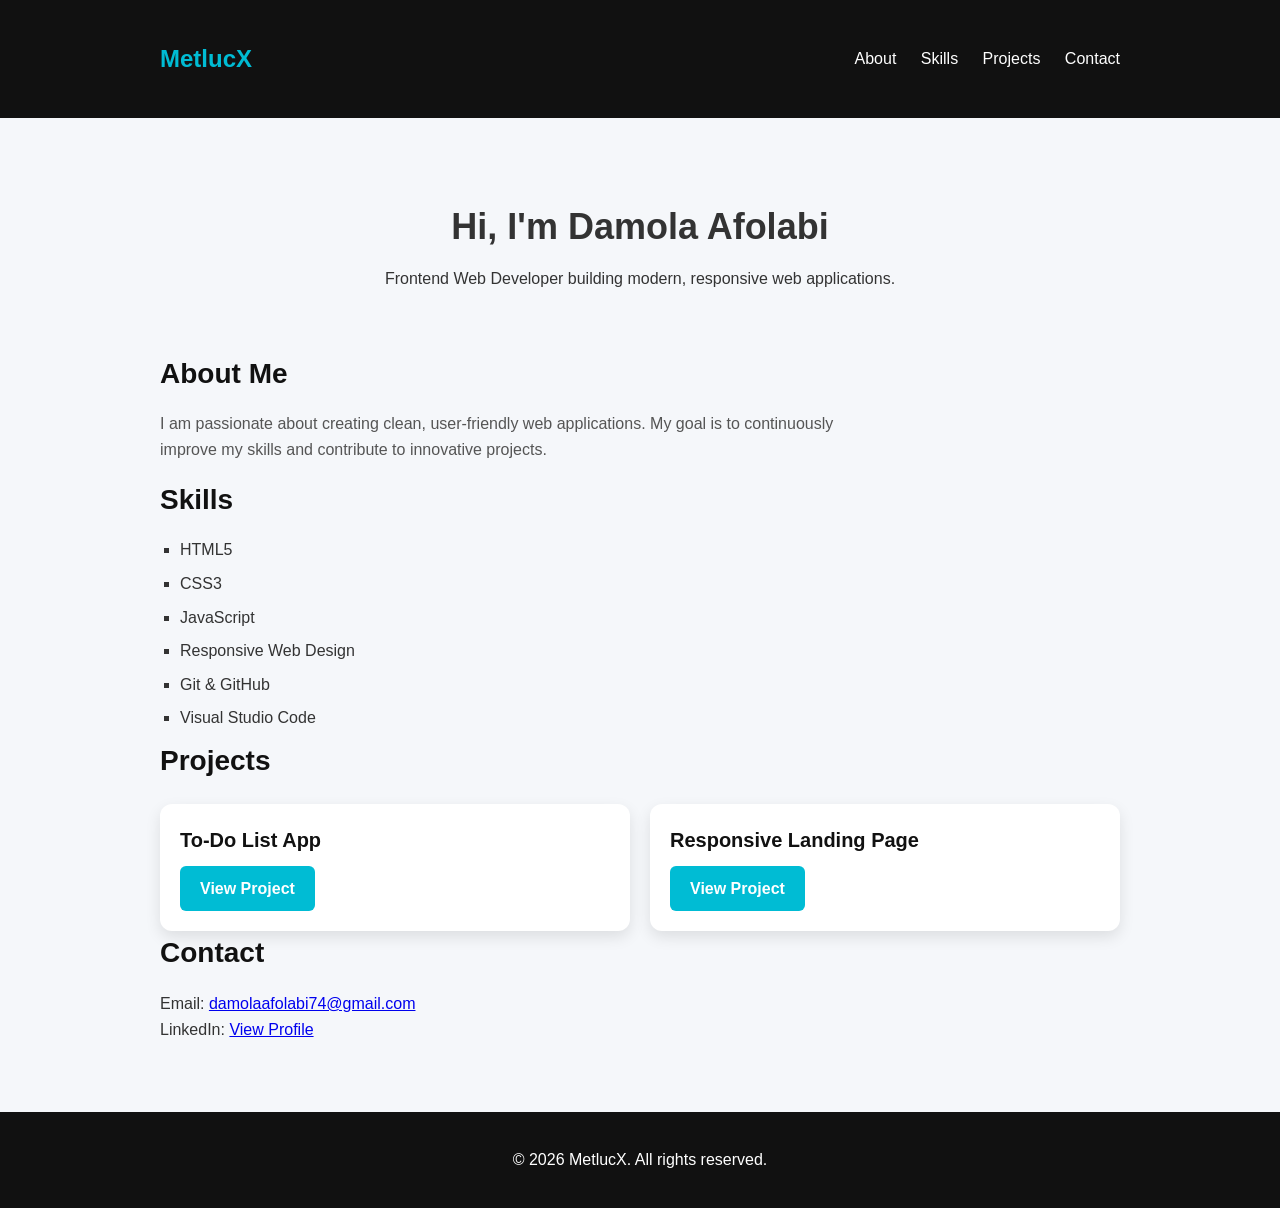
<file: developer-portfolio.html>
<!DOCTYPE html>
<html lang="en">
<head>
<meta charset="UTF-8">
<meta name="viewport" content="width=device-width, initial-scale=1.0">
<title>Developer Portfolio | MetlucX</title>
<link rel="stylesheet" href="style.css">
</head>
<body>

<header>
  <nav class="container">
    <h1 class="logo">MetlucX</h1>
    <div class="nav-links">
      <a href="#about">About</a>
      <a href="#skills">Skills</a>
      <a href="#projects">Projects</a>
      <a href="#contact">Contact</a>
    </div>
  </nav>
</header>

<main class="container">

<section id="hero">
  <h2>Hi, I'm Damola Afolabi</h2>
  <p>Frontend Web Developer building modern, responsive web applications.</p>
</section>

<section id="about">
  <h3>About Me</h3>
  <p>I am passionate about creating clean, user-friendly web applications. My goal is to continuously improve my skills and contribute to innovative projects.</p>
</section>

<section id="skills">
  <h3>Skills</h3>
  <ul class="skills-list">
    <li>HTML5</li>
    <li>CSS3</li>
    <li>JavaScript</li>
    <li>Responsive Web Design</li>
    <li>Git & GitHub</li>
    <li>Visual Studio Code</li>
  </ul>
</section>

<section id="projects">
  <h3>Projects</h3>
  <div class="projects-container">
    <article class="project-card">
      <h4>To-Do List App</h4>
      <a href="https://uw5etm.mimo.run/index.html" target="_blank" class="project-btn">View Project</a>
    </article>
    <article class="project-card">
      <h4>Responsive Landing Page</h4>
      <a href="landing.html" target="_blank" class="project-btn">View Project</a>
    </article>
  </div>
</section>

<section id="contact">
  <h3>Contact</h3>
  <p>Email: <a href="mailto:damolaafolabi74@gmail.com">damolaafolabi74@gmail.com</a></p>
  <p>LinkedIn: <a href="https://www.linkedin.com" target="_blank">View Profile</a></p>
</section>

</main>

<footer>
  <p>© 2026 MetlucX. All rights reserved.</p>
</footer>

<script src="script.js"></script>
</body>
</html>
</file>
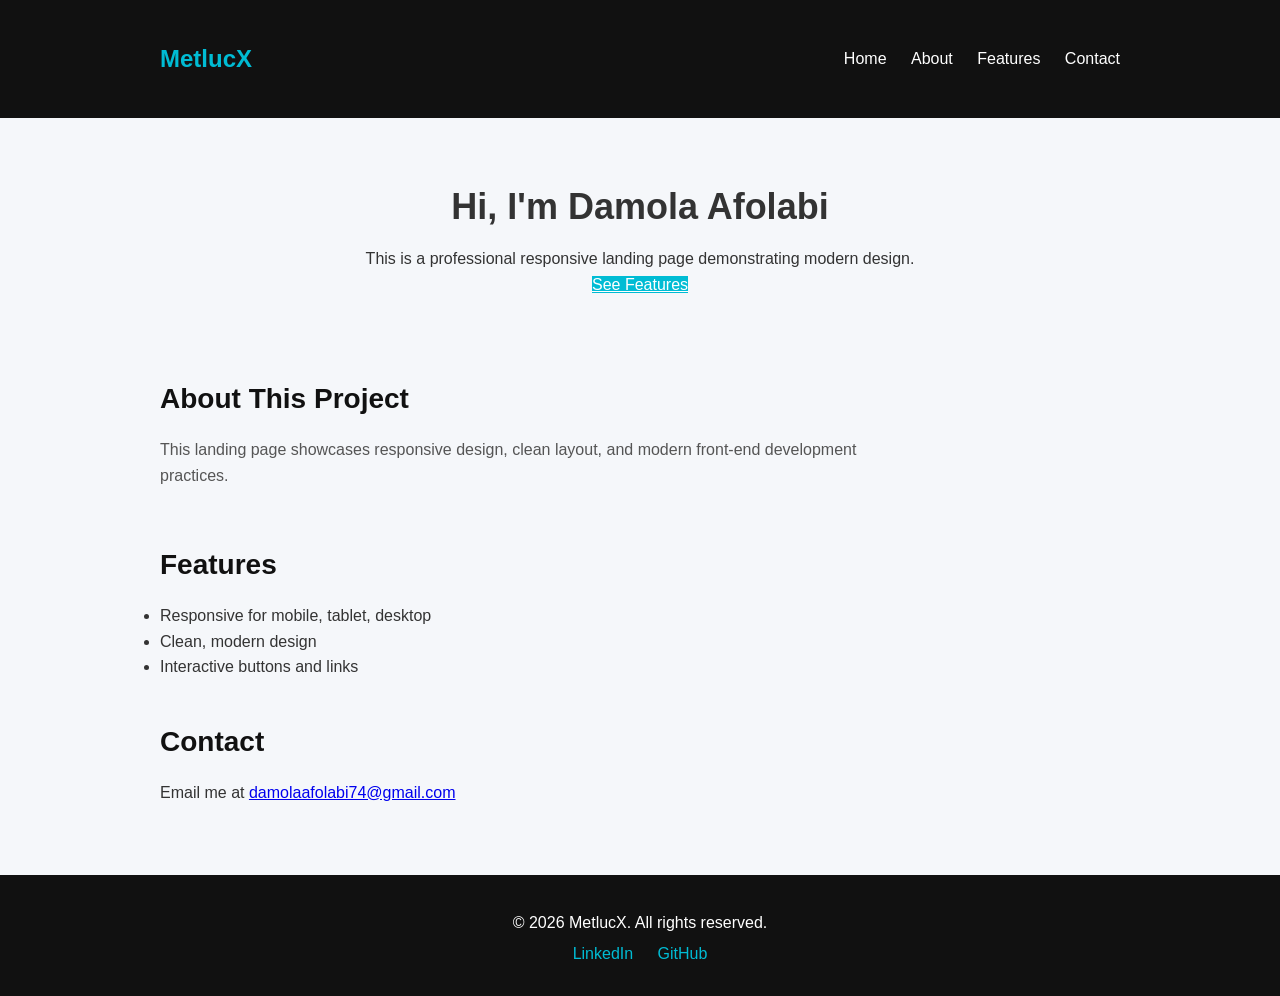
<file: landing.html>
<!DOCTYPE html>
<html lang="en">
<head>
<meta charset="UTF-8">
<meta name="viewport" content="width=device-width, initial-scale=1.0">
<title>Responsive Landing Page | MetlucX</title>
<link rel="stylesheet" href="style.css">
</head>
<body>

<header>
  <nav class="container">
    <h1 class="logo">MetlucX</h1>
    <div class="nav-links">
      <a href="#hero">Home</a>
      <a href="#about">About</a>
      <a href="#features">Features</a>
      <a href="#contact">Contact</a>
    </div>
  </nav>
</header>

<section id="hero">
  <div class="hero-content">
    <h2>Hi, I'm Damola Afolabi</h2>
    <p>This is a professional responsive landing page demonstrating modern design.</p>
    <a href="#features" class="btn-primary">See Features</a>
  </div>
</section>

<section id="about" class="container">
  <h3>About This Project</h3>
  <p>This landing page showcases responsive design, clean layout, and modern front-end development practices.</p>
</section>

<section id="features" class="container">
  <h3>Features</h3>
  <ul>
    <li>Responsive for mobile, tablet, desktop</li>
    <li>Clean, modern design</li>
    <li>Interactive buttons and links</li>
  </ul>
</section>

<section id="contact" class="container">
  <h3>Contact</h3>
  <p>Email me at <a href="mailto:damolaafolabi74@gmail.com">damolaafolabi74@gmail.com</a></p>
</section>

<footer>
  <p>© 2026 MetlucX. All rights reserved.</p>
  <div class="social-links">
    <a href="https://www.linkedin.com" target="_blank">LinkedIn</a>
    <a href="https://github.com/yourusername" target="_blank">GitHub</a>
  </div>
</footer>

</body>
</html>
</file>
<file: style.css>
/* =========================
GLOBAL RESET
========================= */
* {
  margin: 0;
  padding: 0;
  box-sizing: border-box;
  font-family: Arial, Helvetica, sans-serif;
}

body {
  background: #f5f7fa;
  color: #333;
  line-height: 1.6;
}

/* =========================
CONTAINER
========================= */
.container {
  max-width: 1000px;
  margin: auto;
  padding: 20px;
}

/* =========================
NAVIGATION
========================= */
header {
  background: #111;
  padding: 20px 0;
}

nav {
  display: flex;
  justify-content: space-between;
  align-items: center;
}

nav h1.logo {
  color: #00bcd4;
  font-size: 24px;
}

nav a {
  color: white;
  text-decoration: none;
  margin-left: 20px;
  font-size: 16px;
  transition: 0.3s;
}

nav a:hover,
nav a.active {
  color: #00bcd4;
  font-weight: bold;
}

/* =========================
HERO SECTION
========================= */
#hero {
  text-align: center;
  margin: 60px 0;
}

#hero h2 {
  font-size: 36px;
  margin-bottom: 10px;
}

.hero-title {
  font-size: 22px;
  color: #555;
  margin-bottom: 15px;
}

.hero-description {
  font-size: 16px;
  color: #666;
  max-width: 700px;
  margin: 0 auto 20px;
}

.hero-buttons {
  margin-bottom: 30px;
}

.hero-buttons .btn-primary,
.hero-buttons .btn-secondary {
  text-decoration: none;
  padding: 12px 25px;
  border-radius: 6px;
  margin: 0 10px;
  font-weight: bold;
  transition: 0.3s;
  display: inline-block;
}

.btn-primary {
  background: #00bcd4;
  color: white;
}

.btn-primary:hover {
  background: #0097a7;
}

.btn-secondary {
  background: #111;
  color: #fff;
  border: 2px solid #00bcd4;
}

.btn-secondary:hover {
  background: #00bcd4;
  color: #fff;
}

/* Hero image */
.hero-image {
  width: 250px;
  height: 250px;
  border-radius: 12px;
  object-fit: cover;
  margin-top: 20px;
}

/* =========================
SECTION HEADINGS
========================= */
section h3 {
  font-size: 28px;
  margin-bottom: 15px;
  color: #111;
}

/* =========================
ABOUT SECTION
========================= */
#about p {
  max-width: 700px;
  margin-bottom: 15px;
  color: #555;
}

/* =========================
SKILLS
========================= */
.skills-list {
  list-style: square;
  padding-left: 20px;
}

.skills-list li {
  margin-bottom: 8px;
  font-size: 16px;
  color: #333;
}

/* =========================
PROJECTS
========================= */
.projects-container {
  display: grid;
  grid-template-columns: repeat(auto-fit, minmax(280px, 1fr));
  gap: 20px;
  margin-top: 20px;
}

.project-card {
  background: #fff;
  border-radius: 12px;
  padding: 20px;
  box-shadow: 0 6px 15px rgba(0, 0, 0, 0.1);
  transition: transform 0.3s, box-shadow 0.3s;
}

.project-card:hover {
  transform: translateY(-6px);
  box-shadow: 0 10px 25px rgba(0, 0, 0, 0.15);
}

.project-card img {
  width: 100%;
  height: 180px;
  object-fit: cover;
  border-radius: 10px;
  margin-bottom: 15px;
}

.project-card h4 {
  font-size: 20px;
  margin-bottom: 10px;
  color: #111;
}

.project-card p {
  font-size: 14px;
  margin-bottom: 10px;
  color: #555;
}

.project-card .tech {
  font-size: 13px;
  margin-bottom: 15px;
  color: #777;
}

/* Project button */
.project-btn {
  display: inline-block;
  padding: 10px 20px;
  background: #00bcd4;
  color: white;
  border-radius: 6px;
  font-weight: bold;
  text-decoration: none;
  transition: 0.3s;
}

.project-btn:hover {
  background: #0097a7;
}

/* =========================
FOOTER
========================= */
footer {
  background: #111;
  color: white;
  text-align: center;
  padding: 30px 20px;
  margin-top: 50px;
}

footer p,
footer h4 {
  margin: 5px 0;
}

.social-links a {
  color: #00bcd4;
  margin: 0 10px;
  text-decoration: none;
}

.social-links a:hover {
  text-decoration: underline;
}
</file>
